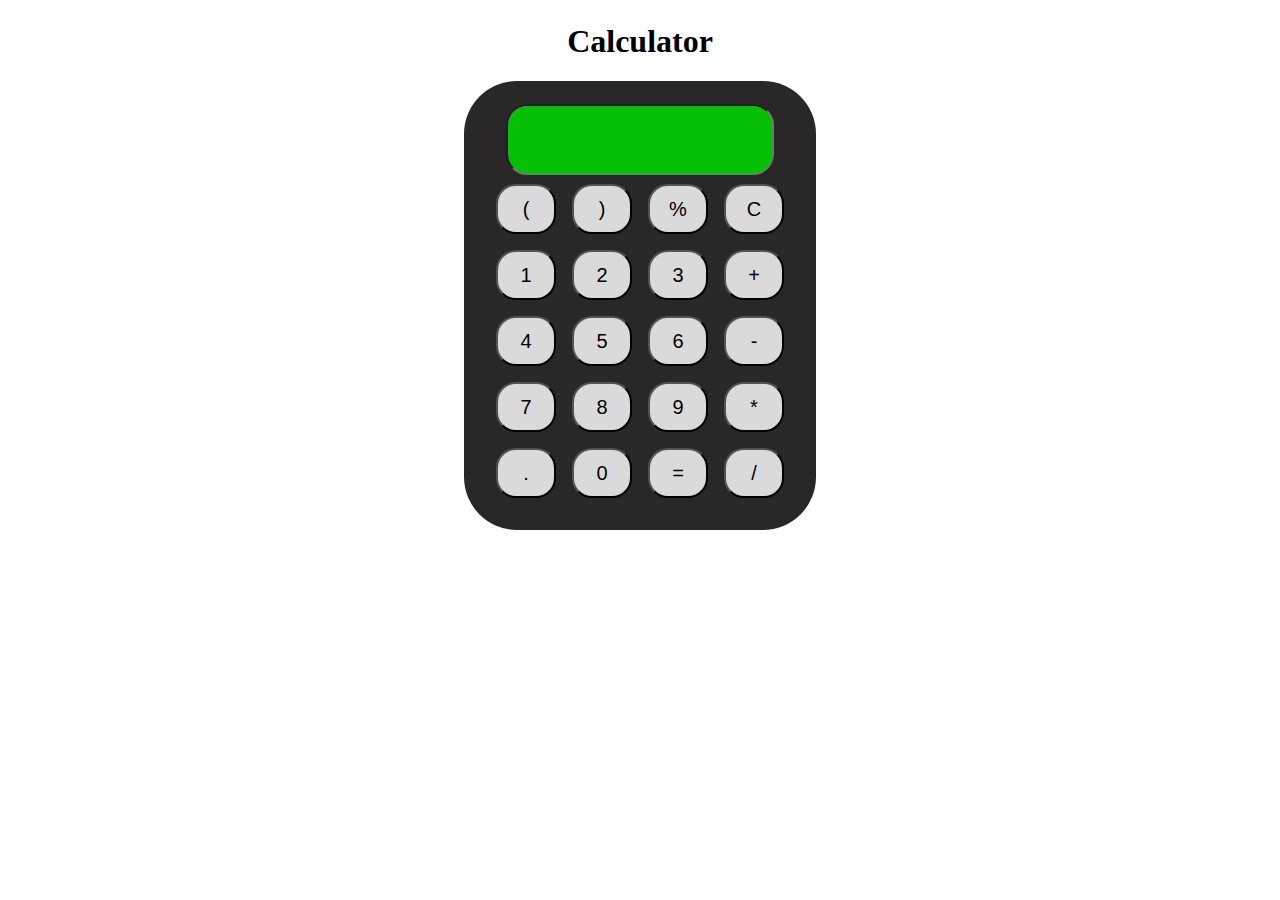
<file: Calculator Task 3/index.html>
<!DOCTYPE html>
<html lang="en">

<head>
    <!-- <meta charset="UTF-8">
    <meta name="viewport" content="width=device-width, initial-scale=1.0">
    <meta http-equiv="X-UA-Compatible" content="ie=edge"> -->
    <link rel="stylesheet" href="style.css">
    <title>Calculator</title>
</head>

<body>
    <div class="container">
        <h1>Calculator</h1>

        <div class="calculator">
            <input type="text" name="screen" id="display">
            <table>
                <tr>
                    <td><button>(</button></td>
                    <td><button>)</button></td>
                    <td><button>%</button></td>
                    <td><button>C</button></td>
                </tr>
                <tr>
                    <td><button>1</button></td>
                    <td><button>2</button></td>
                    <td><button>3</button></td>
                    <td><button>+</button></td>
                </tr>
                <tr>
                    <td><button>4</button></td>
                    <td><button>5</button></td>
                    <td><button>6</button></td>
                    <td><button>-</button></td>
                </tr>
                <tr>
                    <td><button>7</button></td>
                    <td><button>8</button></td>
                    <td><button>9</button></td>
                    <td><button>*</button></td>
                </tr>
                <tr>
                    <td><button>.</button></td>
                    <td><button>0</button></td>
                    <td><button>=</button></td>
                    <td><button>/</button></td>
                </tr>
            </table>
        </div>
    </div>

</body>
<script src="cal.js"></script>

</html>
</file>
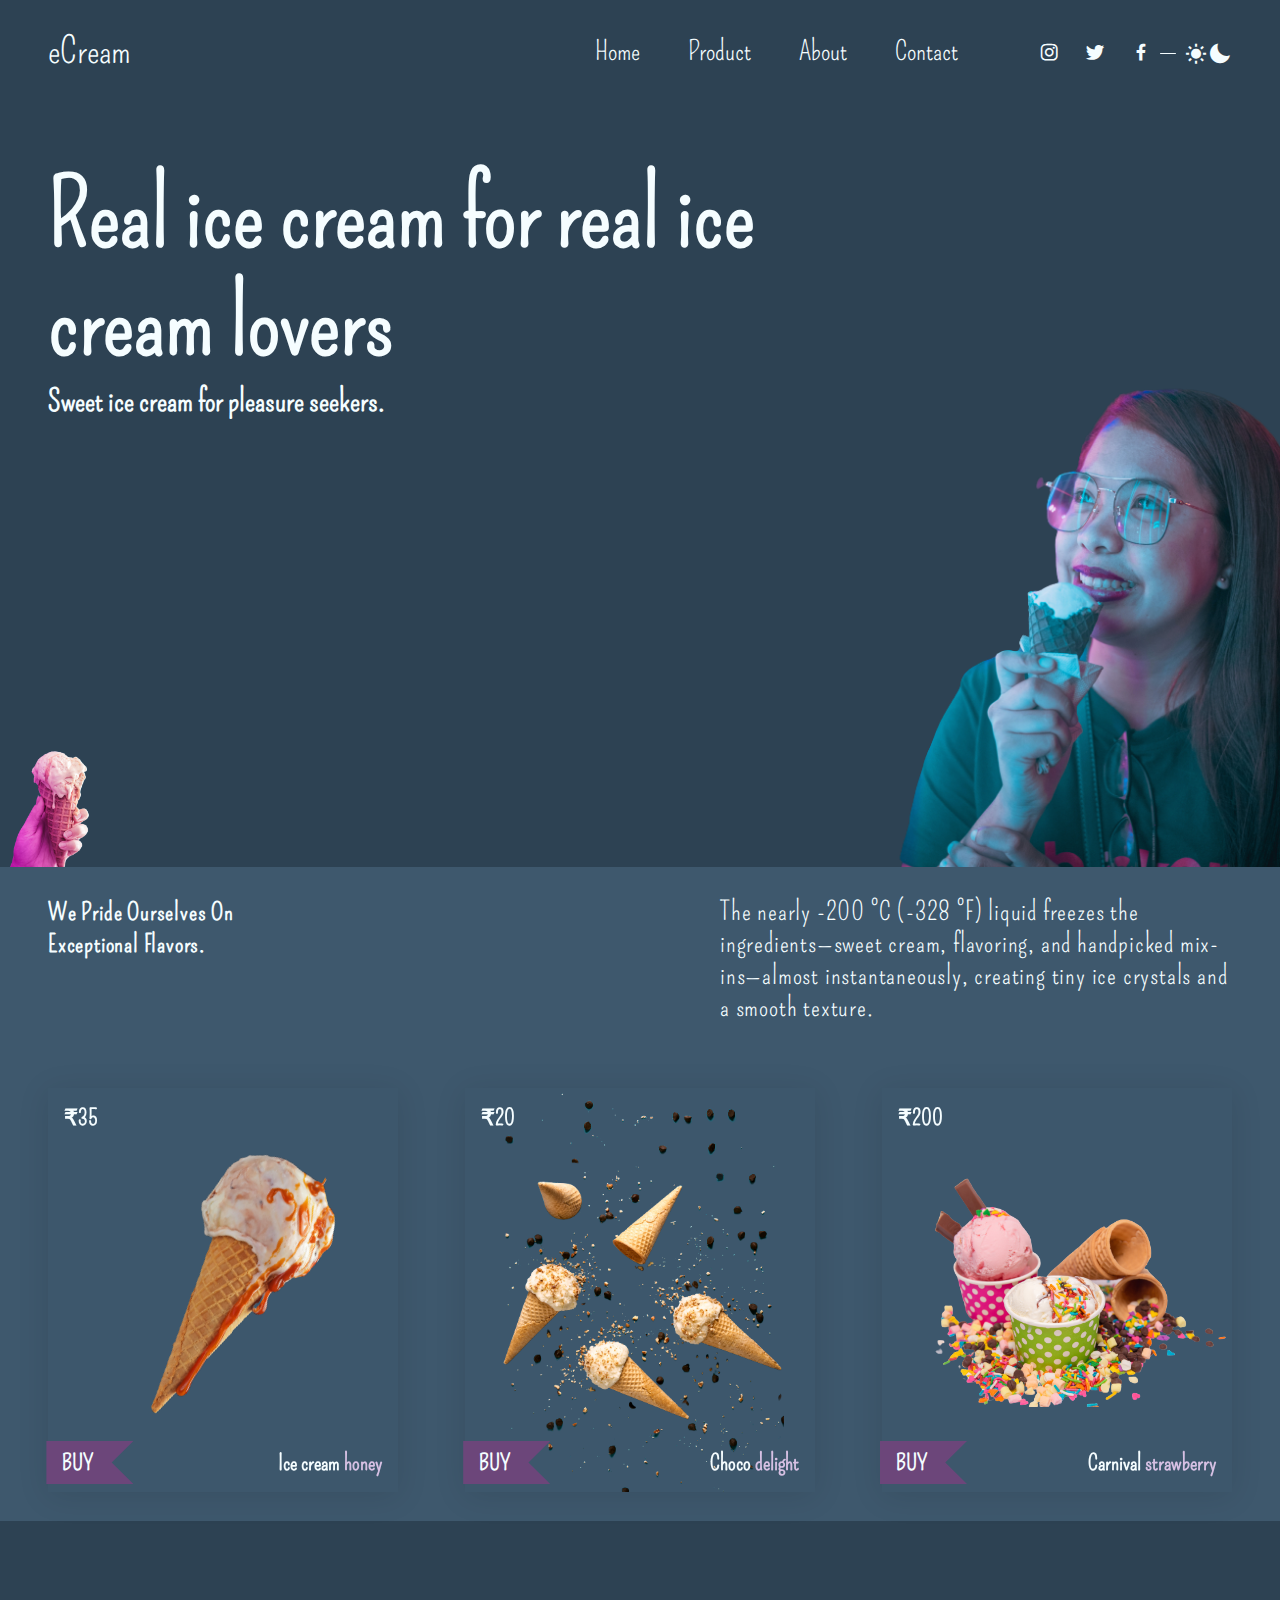
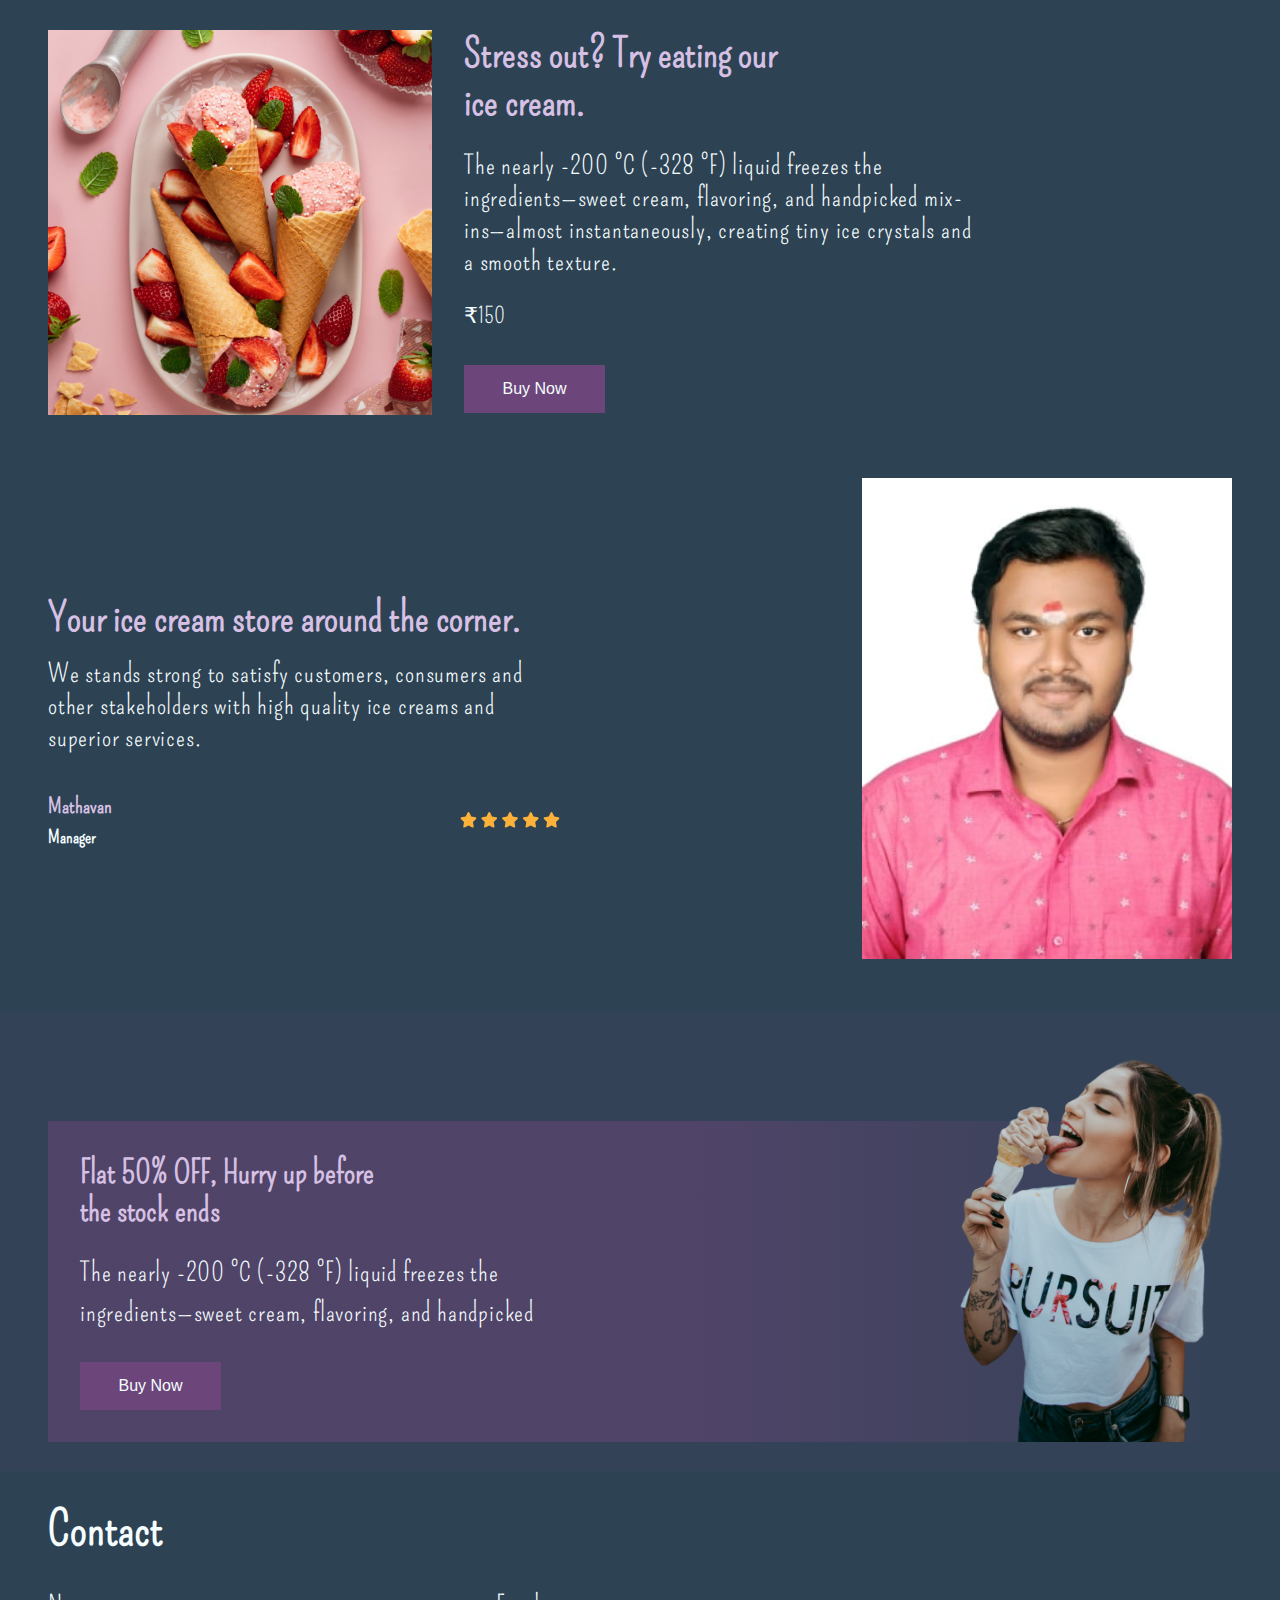
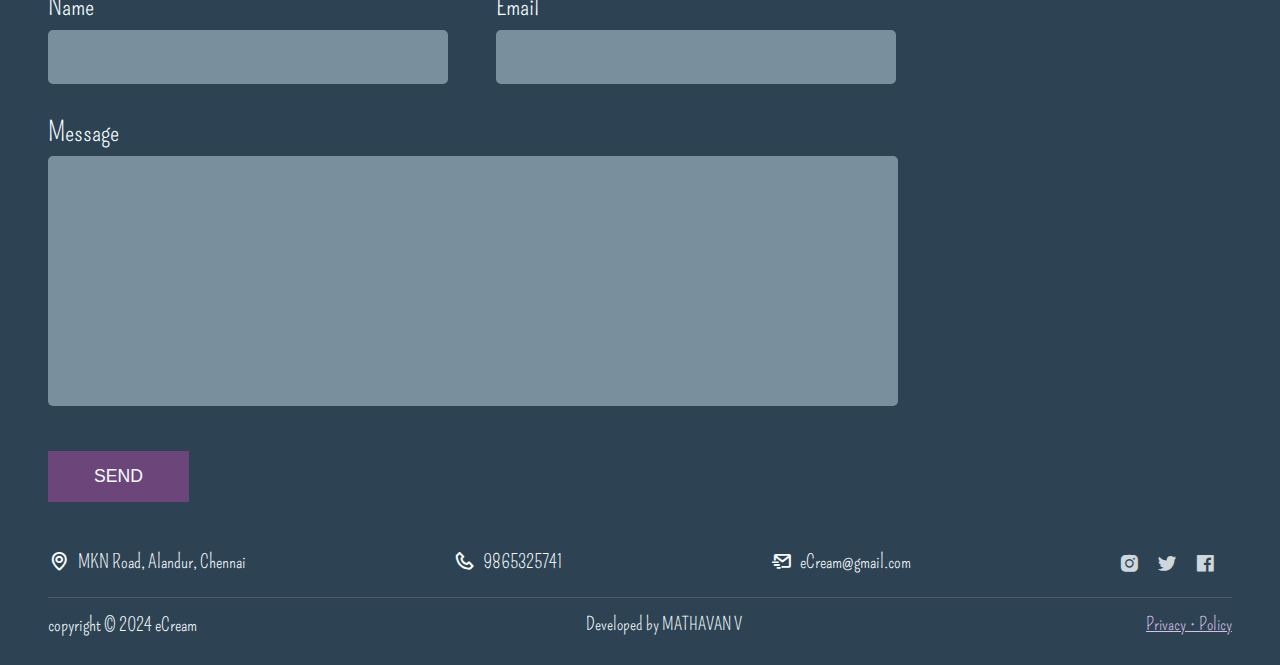
<file: Landing Page Task 2/ice/index.html>
<!DOCTYPE html>
<html lang="en">

<head>

    <head>
        <title>Ice Cream Shop</title>
        <meta charset="UTF-8">
        <meta http-equiv="X-UA-Compatible" content="IE=edge">
        <meta name="viewport" content="width=device-width, initial-scale=1.0">
        <link rel="stylesheet" href="styles.css">
    </head>

    <body>
        <header class="container">
            <a href="#hero" class="logo clr-transition">eCream</a>
            <nav class="navbar">
                <ul class="nav-items">
                    <li class="nav-item"><a href="#hero" class="nav-link clr-transition">Home</a></li>
                    <li class="nav-item"><a href="#products" class="nav-link clr-transition">Product</a></li>
                    <li class="nav-item"><a href="#about" class="nav-link clr-transition">About</a></li>
                    <li class="nav-item"><a href="#contact" class="nav-link clr-transition">Contact</a></li>
                </ul>
                <div class="social-links">
                    <ul>
                        <li><i class='bx bxl-instagram nav-icon clr-transition'></i></li>
                        <li><i class='bx bxl-twitter nav-icon clr-transition'></i></li>
                        <li><i class='bx bxl-facebook nav-icon clr-transition'></i></li>
                    </ul>
                    <span class="line-divider clr-transition"></span>
                    <div class="theme-togglers">
                        <i class='bx bxs-sun theme-toggler clr-transition'></i>
                        <i class='bx bxs-moon theme-toggler clr-transition'></i>
                    </div>
                </div>
            </nav>

            <div class="menu-togglers">
                <i class="bx bx-menu menu-toggle clr-transition"></i>
            </div>
        </header>
        <main id="hero" class="main">
            <section class="section section-one">
                <div class="container hook-container">
                    <h1 class="hook-title clr-transition">Real ice cream for real ice cream lovers</h1>
                    <h2 class="hook-sub_title clr-transition">Sweet ice cream for pleasure seekers.</h2>
                    <div class="hero-btns-container">
                        <button class="button btn-hero btn-primary buy-hero-btn"><i class="bx bx-cart in-btn-icon"></i> BUY ONLINE</button>
                        <button class="button btn-hero btn-second-alt"><i class="bx bx-map in-btn-icon"></i> FIND IN STORE</button>
                    </div>
                </div>
                <img src="hero.png" alt="hand hold cake" class="hand-hole-cake-img" loading="lazy">
                <img src="woman.png" alt="woman licking ice cream and smiling" class="hero-lady-img" loading="lazy">
            </section>

            <!-- --- section two --- -->
            <section id="products" class="section section-two container">
                <div class="s-two-upper-info">
                    <h2 class="s-two-slogan">We Pride Ourselves On Exceptional Flavors.</h2>
                    <p class="s-two-definition s-definition">
                        The nearly -200 °C (-328 °F) liquid freezes the ingredients—sweet cream, flavoring, and handpicked mix-ins—almost instantaneously, creating tiny ice crystals and a smooth texture.
                    </p>
                </div>
                <div class="s-two-products">
                    <div class="product product-one">
                        <h3 class="price pos-abs-center">₹35</h3>
                        <img src="product1.png" alt="ice cream with honey" loading="lazy">
                        <h3 class="buy-btn pos-abs-center">BUY</h3>
                        <h3 class="name pos-abs-center">Ice cream <b>honey</b></h3>
                    </div>
                    <div class="product product-two">
                        <h3 class="price pos-abs-center">₹20</h3>
                        <img src="product2.png" alt="ice cream with honey" loading="lazy">
                        <h3 class="buy-btn pos-abs-center">BUY</h3>
                        <h3 class="name pos-abs-center">Choco <b>delight</b></h3>
                    </div>
                    <div class="product product-three">
                        <h3 class="price pos-abs-center">₹200</h3>
                        <img src="product3.png" alt="ice cream with honey" loading="lazy">
                        <h3 class="buy-btn pos-abs-center">BUY</h3>
                        <h3 class="name pos-abs-center">Carnival <b>strawberry</b></h3>
                    </div>
                </div>
            </section>

            <!-- section three -->
            <section class="section section-three container">
                <div class="s-three-upper-img-container">
                    <img src="product4.png" alt="" loading="lazy">
                </div>
                <div class="s-three-lower-container">
                    <h3 class="s-three-title">Stress out? Try eating our ice cream.</h3>
                    <p class="s-three-desc s-definition">The nearly -200 °C (-328 °F) liquid freezes the ingredients—sweet cream, flavoring, and handpicked mix-ins—almost instantaneously, creating tiny ice crystals and a smooth texture.</p>
                    <span class="s-three-price">₹150</span>
                    <button class="button ad-buy-btn">Buy Now</button>
                </div>
            </section>

            <!-- section four -->
            <section id="about" class="section section-four container">
                <div class="oath-container">
                    <h3 class="s-three-title s-four-title">Your ice cream store around the corner.</h3>
                    <p class="s-three-desc s-definition">We stands strong to satisfy customers, consumers and other stakeholders with high quality ice creams and superior services.</p>

                    <div class="employer-info">
                        <div class="employer">
                            <h4 class="name">Mathavan</h4>
                            <h5 class="title">Manager</h5>
                        </div>
                        <div class="rate">
                            <img src="rate.svg" alt="">
                        </div>
                    </div>
                </div>
                <div class="waiter-img-container">
                    <img src="profile.jpeg" alt="">
                </div>
            </section>

            <!-- section five -->
            <section class="section-five container">
                <div class="promo-card">
                    <div class="promo-info-container">
                        <h2 class="promo-title s-three-title">Flat 50% OFF, Hurry up before the stock ends</h2>
                        <p class="promo-description s-definition">The nearly -200 °C (-328 °F) liquid freezes the ingredients—sweet cream, flavoring, and handpicked</p>
                        <button class="button ad-buy-btn promo-btn">Buy Now</button>
                    </div>
                    <img src="promo.png" alt="woman licking eating cream">
                </div>
            </section>
        </main>
        <footer id="contact" class="footer container">
            <h2 class="footer-title">Contact</h2>
            <form id="input" class="contact-form">
                <div class="name-email-inputs-container">
                    <div class="form-control">
                        <label for="name" class="form-label">Name</label>
                        <input type="text" id="name" class="normal-input all-input">
                    </div>
                    <div class="form-control">
                        <label for="email" class="form-label">Email</label>
                        <input type="text" id="email" class="normal-input all-input">
                    </div>
                </div>

                <!-- text area -->
                <div id="msg" class="form-control">
                    <label for="message" class="form-label">Message</label>
                    <div contenteditable="true" id="message" class="textarea-input all-input"></div>
                </div>
                <button type="submit" class="send-msg-btn button ad-buy-btn">SEND</button>
            </form>

            <div class="other-footer-infos-container">
                <span class="footer-info"><i class="bx bx-map"></i> MKN Road, Alandur, Chennai </span>
                <span class="footer-info"><i class="bx bx-phone"></i> 9865325741</span>
                <span class="footer-info"><i class="bx bx-mail-send"></i> eCream@gmail.com</span>
                <div class="footer-social-links">
                    <ul>
                        <li><i class='bx bxl-instagram-alt nav-icon clr-transition'></i></li>
                        <li><i class='bx bxl-twitter nav-icon clr-transition'></i></li>
                        <li><i class='bx bxl-facebook-square nav-icon clr-transition'></i></li>
                    </ul>
                </div>
            </div>
            <div class="lower-footer">
                <span class="lower-footer-elt copy">copyright © 2024 eCream</span>
                <span class="lower-footer-elt developer">Developed by MATHAVAN V</span>
                <span class="lower-footer-elt policy"><a href="#" class="policy-link">Privacy • Policy</a></span>
            </div>
        </footer>
        <link href='https://unpkg.com/boxicons@2.1.1/css/boxicons.min.css' rel='stylesheet'>
        <script src="script.js"></script>
    </body>

</html>
</file>
<file: Calculator Task 3/style.css>
.container {
    text-align: center;
    margin-top: 23px
}

table {
    margin: auto;
}

input {
    border-radius: 21px;
    font-size: 34px;
    height: 65px;
    width: 260px;
    scroll-behavior: smooth;
    background-color: rgb(5, 192, 5);
}

button {
    border-radius: 20px;
    font-size: 20px;
    background: #dadada;
    width: 60px;
    height: 50px;
    margin: 6px;
}

.calculator {
    background-color: #292727;
    padding: 23px;
    border-radius: 53px;
    display: inline-block;
}
</file>
<file: Landing Page Task 2/ice/styles.css>
@import url('https://fonts.googleapis.com/css2?family=Pompiere&display=swap');
*,
*::before,
*::after {
    margin: 0;
    padding: 0;
    box-sizing: border-box;
}


/* ========= VARIABLES ========== */

:root {
    --primary-clr: #6c467a;
    --primary-clr-alt: #d6c0e3;
    --second-clr: #026d85;
    --second-clr-alt: #027c97;
    --text-clr: #f5fdff;
    --nav-txt-clr: var(--text-clr);
    --text-clr-bg: #f5fdff;
    --bg-clr: #2d4253;
    --mobile-menu-bg-clr: #3e586d;
    --sec-two-bg-clr: var(--mobile-menu-bg-clr);
    --form-bg-clr: #dcf1ff70;
    --form-focus-bg-clr: #bf93cf73;
    --gray-clr: #f5f8fa;
    --product-bg-clr: #364f63;
    --bx-shadow-clr: #6d477b33;
}


/* ======== White Theme ======== */

.lightmode {
    --primary-clr-alt: #6c467a;
    --second-clr-alt: #027c97;
    --form-bg-clr: #a67eb43a;
    --form-focus-bg-clr: #107a9231;
    --sec-two-bg-clr: #f5fdff;
    --text-clr: #2d4253;
    --nav-txt-clr: var(--second-clr);
    --bg-clr: #f5fdff;
    --product-bg-clr: #f5fdff;
    --bx-shadow-clr: #2d425333;
}


/* ------------ BASE ------------ */

body {
    scroll-behavior: smooth;
    font-family: "Pompiere", cursive;
    font-size: 1.2rem;
    color: var(--text-clr);
    background-color: var(--bg-clr);
    transition: background-color 1000ms;
}

ul {
    list-style: none;
}

img {
    height: auto;
    width: 100%;
}

.pos-abs-center {
    position: absolute;
}

.s-definition {
    font-size: calc(27 * 0.06rem);
    max-width: 32rem;
    letter-spacing: 0.05rem;
    line-height: 2rem;
}


/* -- transitions -- */

.clr-transition {
    transition: color 1000ms;
}

.bg-clr__transition {
    transition: background-color 1s;
}


/* ================= */


/* -- buttons -- */

.button {
    cursor: pointer;
    font-size: 1rem;
    height: 3rem;
    padding: 0 1rem;
    border: none;
    color: var(--text-clr-bg);
}

.btn-primary {
    background-color: var(--primary-clr);
}

.btn-second-alt {
    background-color: transparent;
    border: thin solid var(--text-clr);
    color: var(--text-clr);
}


/* ================= */

.container {
    padding: 1.8rem 3rem;
}

@media screen and (max-width: 768px) {
    .container {
        padding: 1rem;
    }
}

@media screen and (min-width: 3000px) {
    .container {
        padding: 1.8rem 500px;
    }
}


/* ------------------------- */


/* -------- HEADER -------- */

header {
    display: flex;
    flex-wrap: wrap;
    gap: 1rem;
    align-items: center;
    justify-content: space-between;
}

.logo {
    color: var(--nav-txt-clr);
    font-size: 2.3rem;
    text-decoration: none;
    margin-right: 2rem;
}

.nav-items {
    display: flex;
    margin-right: 5rem;
}

.nav-item {
    margin-right: 3rem;
}

.nav-item:last-child {
    margin-right: 0;
}

.nav-link {
    color: var(--nav-txt-clr);
    text-decoration: none;
    font-size: 1.7rem;
    position: relative;
}

.nav-link::before {
    content: "";
    position: absolute;
    width: 100%;
    height: 0.1rem;
    background-color: var(--primary-clr-alt);
    bottom: 0;
    transform: scaleX(0);
    transition: 150ms transform;
}

.nav-link:hover::before {
    transform: scaleX(1);
}

.phone-social-links {
    display: none;
}

.navbar {
    display: flex;
    align-items: flex-end;
    justify-content: space-between;
}

@media screen and (max-width: 768px) {
    .logo {
        font-size: 3rem;
    }
    .theme-toggler {
        color: var(--text-clr-bg);
    }
    .nav-items {
        flex-direction: column;
        margin-right: 0;
        margin-bottom: 2rem;
    }
    .nav-item {
        margin: 0.5rem 0;
    }
    .nav-link {
        color: var(--text-clr-bg);
        font-size: 2rem;
    }
    .navbar {
        align-items: flex-start;
        flex-direction: column;
        background-color: var(--mobile-menu-bg-clr);
        position: absolute;
        padding: 0.5rem 5rem 1rem 1rem;
        border-radius: 0.5rem 0 0 0.5rem;
        top: 5rem;
        right: 0;
        transform: scaleX(0);
        transform-origin: right;
        transition: transform 200ms;
    }
    .show-nav {
        transform: scaleX(1);
    }
}


/* ----- ----------- ------ */

.social-links {
    display: flex;
    align-items: center;
}

.social-links ul {
    display: flex;
}

.social-links ul li {
    margin-right: 1.5rem;
}

.social-links ul li:last-child {
    margin-right: 0;
}

.nav-icon {
    cursor: pointer;
    color: var(--nav-txt-clr);
    font-size: 1.4rem;
}

@media screen and (max-width: 768px) {
    .nav-icon {
        color: var(--text-clr-bg);
    }
}

.line-divider {
    height: 0.05rem;
    width: 1rem;
    background-color: var(--nav-txt-clr);
    margin: 0 0.5rem;
    border-radius: 10rem;
}

.theme-togglers {
    cursor: pointer;
    display: flex;
    align-items: center;
}

.theme-toggler {
    color: var(--nav-txt-clr);
    font-size: 1.5rem;
    transition: transform 300ms;
}

@media screen and (max-width: 768px) {
    .theme-toggler {
        color: var(--text-clr-bg);
    }
}

.theme-toggler:hover {
    transform: rotate(60deg);
}

.bxs-moon {
    display: none;
}

.menu-togglers {
    cursor: pointer;
    display: none;
}

.menu-toggle {
    color: var(--nav-txt-clr);
    font-size: 3rem;
}

.bx-menu,
.bx-x {
    pointer-events: none;
}

.bx-x {
    display: none;
}

.show {
    display: block;
}

.hide {
    display: none;
}

@media screen and (max-width: 768px) {
    .menu-togglers {
        display: block;
    }
}


/* -------- SECTION ONE: Hero section -------- */

.section-one {
    height: 81.5vh;
}

@media screen and (max-width: 846px) {
    .section-one {
        height: 74vh;
    }
}

@media screen and (max-width: 845px) {
    .section-one {
        height: 68vh;
    }
}

@media screen and (max-width: 546px) {
    .section-one {
        height: 74vh;
    }
}

.hook-container {
    margin-top: 2rem;
}

@media screen and (max-width: 348px) {
    .hook-container {
        margin-top: 0rem;
    }
}

.hook-title {
    font-size: 4rem;
    line-height: 117%;
    max-width: 50rem;
    color: var(--text-clr);
    transition: font-size 1000ms;
}

.hook-sub_title {
    font-size: 30px;
    line-height: 157.5%;
    color: var(--text-clr);
}

@media screen and (min-width: 414px) {
    .hook-title {
        font-size: 92px;
    }
}

.hero-btns-container {
    margin-top: 2rem;
    opacity: 0;
}

.in-btn-icon {
    font-size: 1rem;
}

.btn-hero {
    border-radius: 50px;
    font-size: 0.8rem;
    transition: box-shadow 300ms;
    margin-right: 0.1rem;
}

@media screen and (min-width: 358px) {
    .btn-hero {
        margin-right: 2rem;
        font-size: 0.9rem;
    }
}

.btn-hero:last-child {
    margin-right: 0;
}

.btn-hero:hover {
    box-shadow: 5px 5px var(--text-clr);
}

.hero-lady-img {
    z-index: -1;
    position: absolute;
    bottom: 0;
    right: 0;
    display: none;
    transition: width 1000ms;
}

@media screen and (min-width: 546px) {
    .hero-lady-img {
        display: block;
        width: 250px;
    }
}

@media screen and (min-width: 654px) {
    .hero-lady-img {
        width: 320px;
    }
}

@media screen and (min-width: 980px) {
    .hero-lady-img {
        width: 400px;
    }
}

.hand-hole-cake-img {
    z-index: -1;
    position: absolute;
    bottom: 0;
    left: 0;
    width: 100px;
    transition: width 1000ms;
}

@media screen and (max-width: 845px) {
    .hand-hole-cake-img {
        bottom: 1rem;
    }
}

@media screen and (max-width: 414px) {
    .hand-hole-cake-img {
        display: none;
    }
}

@media screen and (max-height: 656px) {
    .hand-hole-cake-img {
        display: none;
    }
}

@media screen and (min-width: 546px) {
    .hand-hole-cake-img {
        width: 120px;
    }
}


/* -------- SECTION TWO: Product section -------- */

.section-two {
    background-color: var(--sec-two-bg-clr);
}

.s-two-upper-info {
    display: flex;
    justify-content: space-between;
    flex-wrap: wrap;
}

.s-two-slogan {
    font-size: 1.5rem;
    max-width: 15rem;
    letter-spacing: 0.05rem;
    line-height: 2rem;
}

@media screen and (max-width: 846px) {
    .section-two {
        margin-top: 5rem;
    }
    .s-two-slogan {
        margin-bottom: 2rem;
    }
}

.s-two-products {
    margin-top: 3rem;
    display: flex;
    justify-content: space-between;
    flex-wrap: wrap;
}

@media screen and (min-width: 700px) {
    .s-two-products {
        margin-top: 4rem;
    }
}

.product {
    cursor: pointer;
    /* From https://css.glass */
    background: rgba(54, 79, 99, 0.04);
    box-shadow: 0 4px 30px rgba(0, 0, 0, 0.1);
    backdrop-filter: blur(8.4px);
    -webkit-backdrop-filter: blur(8.4px);
    width: 100%;
    height: calc(421 * 0.06rem);
    display: flex;
    align-items: center;
    justify-content: center;
    position: relative;
    transition: transform 1000ms;
}

@media screen and (max-width: 1147px) {
    .product {
        margin-bottom: 2rem;
    }
}

@media screen and (min-width: 700px) {
    .product {
        width: calc(365 * 0.06rem);
    }
}

.product:hover {
    transform: rotateY(360deg);
}

.product-one img {
    max-width: calc(213.51 * 0.06rem);
    transform: rotate(30deg);
}

.product-two img {
    max-width: calc(300 * 0.06rem);
}

.product-three img {
    max-width: calc(405 * 0.06rem);
}

@media screen and (min-width: 700px) {
    .product {
        width: calc(365 * 0.06rem);
    }
}

.product .price {
    top: 0;
    left: 0;
    margin: 1rem;
}

.product .buy-btn {
    cursor: pointer;
    bottom: 0;
    left: -0.1rem;
    margin: 0 0 0.5rem 0;
    padding: 0.5rem 2.5rem 0.5rem 1rem;
    color: var(--text-clr-bg);
    background-color: var(--primary-clr);
    clip-path: polygon(100% 0, 75% 50%, 100% 100%, 0 100%, 0% 50%, 0 0);
}

.product .buy-btn:hover {
    text-decoration: underline;
}

.product .name {
    bottom: 0;
    right: 0;
    margin: 1rem;
    color: var(--text-clr);
}

.product .name b {
    color: var(--primary-clr-alt);
}


/* ----- section three: Ad products section ----- */

.section-three {
    margin-bottom: 2rem;
    display: flex;
    flex-wrap: wrap;
}

@media screen and (min-width: 843px) {
    .section-three {
        margin-bottom: 0;
    }
}

@media screen and (min-width: 1023px) {
    .section-three {
        margin-top: 5rem;
        margin-bottom: 0;
    }
    .section-three {
        align-items: flex-start;
    }
}

.s-three-upper-img-container img {
    width: 100%;
    margin-bottom: 1.3rem;
    transition: width 1000ms;
}

@media screen and (min-width: 992px) {
    .s-three-upper-img-container img {
        margin-bottom: 0;
        margin-right: 2rem;
    }
}

@media screen and (min-width: 515px) {
    .s-three-upper-img-container img {
        width: calc(400 * 0.06rem);
    }
}

.s-three-lower-container {
    display: flex;
    flex-direction: column;
}

.s-three-title {
    font-size: 2.5rem;
    max-width: 20rem;
    margin-bottom: 1.5rem;
    color: var(--primary-clr-alt);
}

.s-three-desc {
    margin-bottom: 1.5rem;
}

.s-three-price {
    font-size: 1.4rem;
    margin-bottom: 1.5rem;
}

.ad-buy-btn {
    max-width: calc(147 * 0.06rem);
    margin-top: 0.8rem;
    background-color: var(--primary-clr);
    color: var(--text-clr-bg);
    transition: box-shadow 300ms;
}

.ad-buy-btn:hover {
    box-shadow: 5px 5px var(--text-clr);
}


/* ----- section four: oath section ----- */

.section-four {
    display: flex;
    flex-wrap: wrap;
    align-items: center;
    justify-content: space-between;
    padding-bottom: 3rem;
    background: url("https://raw.githubusercontent.com/r-e-d-ant/eCream/10f900e25c09257926b5c2a00a5d22262723bc5b/assets/images/emp_vect.svg");
    background-repeat: no-repeat;
    background-size: cover;
    background-attachment: scroll;
    background-position: top;
}

@media screen and (min-width: 843px) {
    .section-four {
        flex-wrap: nowrap;
    }
}

.s-four-title {
    max-width: 30rem;
    margin-bottom: 1rem;
}

.employer-info {
    margin-top: 2.5rem;
    display: flex;
    flex-wrap: wrap;
    align-items: center;
    justify-content: space-between;
}

.employer {
    margin-bottom: 1rem;
}

@media screen and (min-width: 252px) {
    .employer {
        margin-bottom: 0;
    }
}

.employer .name {
    color: var(--primary-clr-alt);
    font-size: 1.3rem;
}

.employer .title {
    font-size: 1.1rem;
    margin-top: 0.5rem;
}

.rate img {
    width: 100px;
}

.waiter-img-container {
    margin-top: 2rem;
}

@media screen and (min-width: 392px) {
    .waiter-img-container {
        margin-top: 0;
        margin-left: 2rem;
    }
}

.waiter-img-container img {
    width: 100%;
}

@media screen and (min-width: 392px) {
    .waiter-img-container img {
        width: 370px;
    }
}


/* ----- section five: promo section ----- */

.section-five {
    z-index: -1;
    background: rgba(108, 70, 122, 0.1);
}

.promo-card {
    display: flex;
    position: relative;
    padding: 1rem 1rem 13rem 1rem;
    background: linear-gradient( 153.18deg, rgba(108, 70, 122, 0.5) 54.24%, rgba(108, 70, 122, 0) 100%);
}

.promo-card img {
    z-index: -1;
    width: 200px;
    position: absolute;
    bottom: 0;
    right: 0;
    transition: width 1000ms;
}

@media screen and (min-width: 678px) {
    .promo-card img {
        z-index: 0;
        width: 250px;
    }
}

@media screen and (min-width: 912px) {
    .promo-card {
        padding: 2rem;
        margin-top: 5rem;
        background: linear-gradient( 90deg, rgba(108, 70, 122, 0.5) 54.24%, rgba(108, 70, 122, 0) 100%);
    }
    .promo-card img {
        width: 280px;
    }
}

.promo-title {
    font-size: 2rem;
    max-width: 20rem;
}

.promo-description {
    margin-bottom: 1rem;
    line-height: 2.5rem;
}

.promo-btn {
    width: 30%;
}


/* ----- footer section ----- */


/* ---- contact form ---- */

.contact-form {
    margin-bottom: 3rem;
}

.footer-title {
    color: var(--text-clr);
    font-size: 3rem;
    margin-bottom: 2rem;
}

.form-control {
    display: flex;
    flex-direction: column;
}

.form-label {
    color: var(--text-clr);
    font-size: 1.9rem;
    margin-bottom: 0.5rem;
}

.all-input {
    color: var(--text-clr);
    background-color: var(--form-bg-clr);
    font-size: 1.4rem;
    margin-bottom: 2rem;
    padding: 0 0.5rem;
    outline: none;
    border: none;
    border-radius: 5px;
    transition: box-shadow 300ms, color 300ms;
}

.all-input:focus {
    box-shadow: 0 0 1px 3px var(--form-focus-bg-clr);
}

.normal-input {
    height: 3.5rem;
}

.textarea-input {
    padding-top: 1rem;
    height: 250px;
}

.send-msg-btn {
    width: 80%;
    height: 3.5rem;
    font-size: 1.2rem;
}

@media screen and (min-width: 1024px) {
    .name-email-inputs-container {
        display: flex;
    }
    .form-control {
        margin-right: 3rem;
    }
    .form-label {
        font-size: 1.8rem;
        margin-bottom: 0.5rem;
    }
    .all-input {
        font-size: 1.3rem;
    }
    .normal-input {
        width: 400px;
    }
    .textarea-input {
        width: 850px;
    }
    .send-msg-btn {
        height: 3.2rem;
        font-size: 1.1rem;
    }
}

@media screen and (min-width: 1280px) {
    .form-label {
        font-size: 1.7rem;
        margin-bottom: 0.5rem;
    }
    .all-input {
        font-size: 1.2rem;
    }
    .normal-input {
        height: 3.4rem;
    }
    .textarea-input {
        width: 850px;
    }
}


/* ---------------------- */

.other-footer-infos-container {
    display: flex;
    align-items: center;
    justify-content: space-between;
    flex-wrap: wrap;
    margin: 1rem 0;
}

.footer-info {
    color: var(--text-clr);
    display: flex;
    align-items: center;
    font-size: 1.3rem;
    margin-right: 0.8rem;
    margin-bottom: 0.5rem;
}

.footer-info i {
    margin-right: 0.5rem;
    font-size: 1.4rem;
    color: var(--text-clr);
}

.footer-social-links {
    margin-top: 2rem;
}

@media screen and (min-width: 368px) {
    .footer-social-links {
        margin-top: 0;
    }
}

.footer-social-links ul {
    display: flex;
}

.footer-social-links ul .bx {
    color: var(--text-clr);
    margin-right: 1rem;
    font-size: 1.7rem;
    opacity: 0.8;
    transition: opacity 300ms;
}

.footer-social-links ul .bx:hover {
    opacity: 1;
}

@media screen and (min-width: 1080px) {
    .footer-info {
        font-size: 1.2rem;
    }
    .footer-info i {
        font-size: 1.4rem;
    }
    .footer-social-links ul .bx {
        font-size: 1.4rem;
    }
}


/* ---- lower footer ---- */

.lower-footer {
    display: flex;
    flex-direction: column;
    justify-content: space-between;
    position: relative;
    padding-top: 1rem;
}

@media screen and (min-width: 449px) {
    .lower-footer {
        align-items: center;
        flex-direction: row;
        flex-wrap: wrap;
    }
}

.lower-footer::before {
    content: "";
    position: absolute;
    top: 0;
    height: 0.08rem;
    width: 100%;
    opacity: 0.2;
    background-color: var(--primary-clr-alt);
}

.lower-footer-elt {
    margin-bottom: 1rem;
}

@media screen and (min-width: 449px) {
    .lower-footer-elt {
        margin-bottom: 0;
    }
}

.developer {
    margin-right: 1rem;
}

.copy,
.developer,
.policy {
    color: var(--text-clr);
    font-size: 1.2rem;
}

.developer a,
.policy a {
    color: var(--primary-clr-alt);
}

@media screen and (min-width: 1024px) {
    .developer,
    .policy {
        font-size: 1.1rem;
    }
}
</file>
